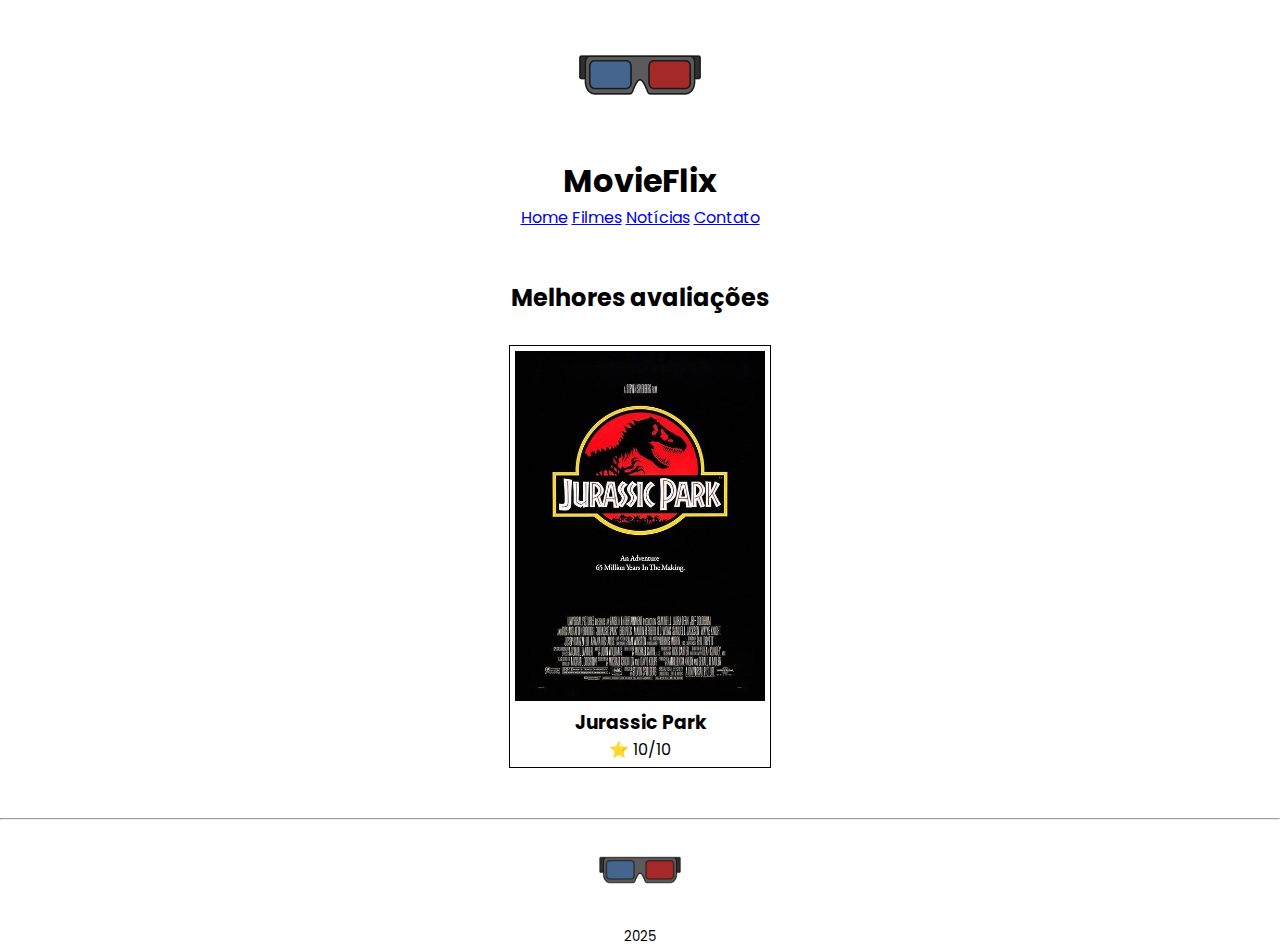
<file: index.html>
<!DOCTYPE html>
<html lang="pt-br">

<head>
    <meta charset="UTF-8">
    <meta name="viewport" content="width=device-width, initial-scale=1.0">
    <title>MovieFlix</title>
    <link rel="stylesheet" href="style.css">
</head>

<body>
    <header>
        <img src="img/logo.png" class="logo" height="150">
        <h1>MovieFlix</h1>
        <nav>
            <a href="index.html">Home</a>
            <a href="#">Filmes</a>
            <a href="#">Notícias</a>
            <a href="contato.html">Contato</a>
        </nav>
    </header>
    <h2>Melhores avaliações</h2>
    <div class="lista-filmes">
        <div class="card-filme">
            <img src="img/filme1.webp">
            <h3>Jurassic Park</h3>
            <span>⭐ 10/10</span>
        </div>

    </div>
    <footer class="rodape">
        <hr>
        <img src="img/logo.png">
        <small>
            2025
        </small>
    </footer>
</body>

</html>
</file>
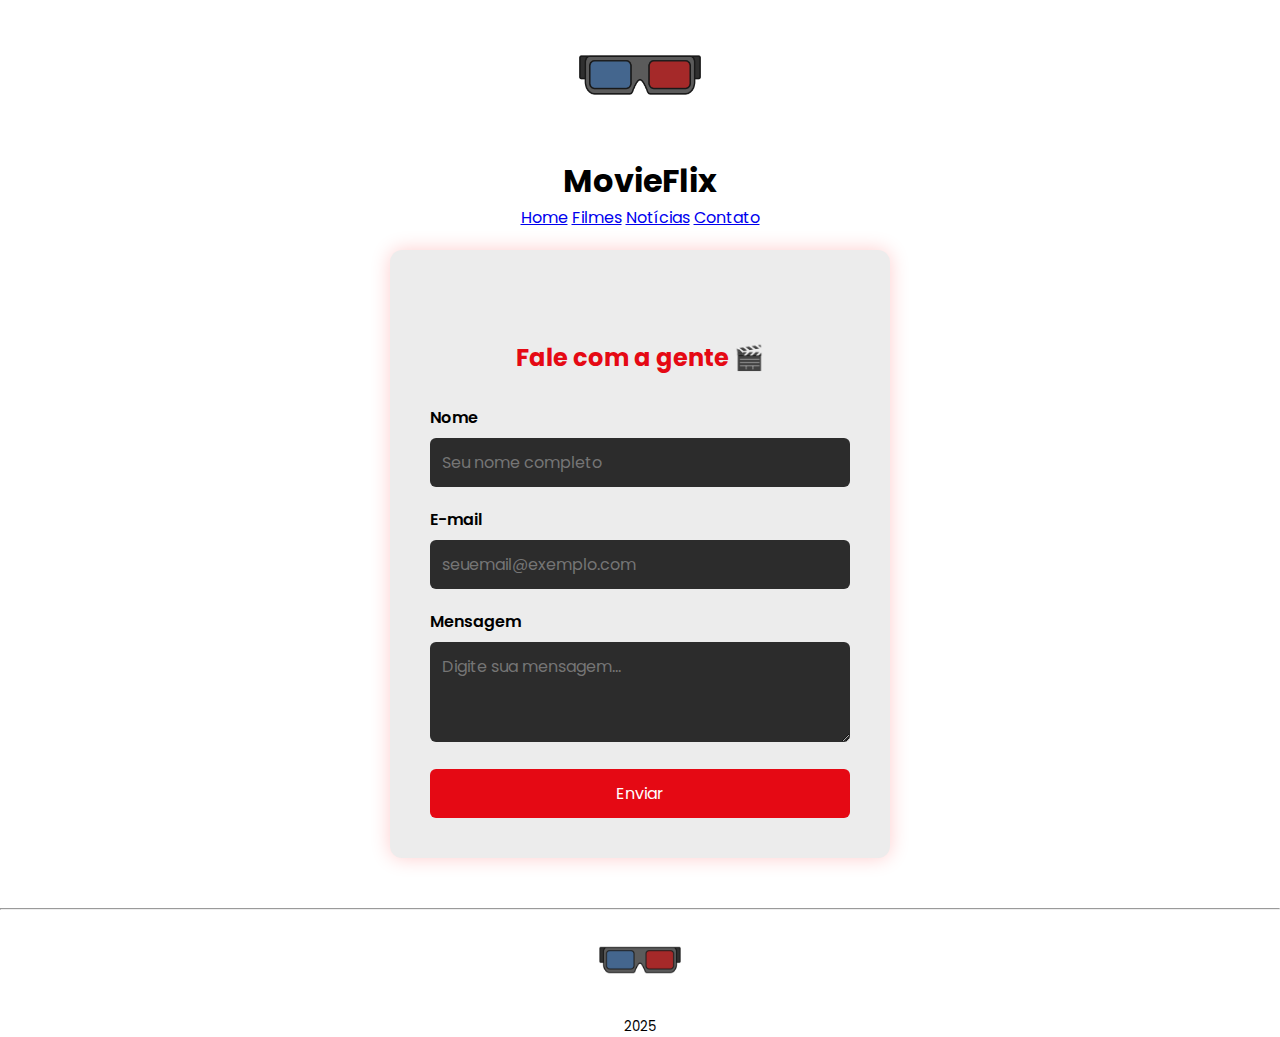
<file: contato.html>
<!DOCTYPE html>
<html lang="pt-br">

<head>
    <meta charset="UTF-8">
    <meta name="viewport" content="width=device-width, initial-scale=1.0">
    <title>MovieFlix</title>
    <link rel="stylesheet" href="style.css">
</head>

<body>
    <header>
        <img src="img/logo.png" class="logo" height="150">
        <h1>MovieFlix</h1>
        <nav>
            <a href="index.html">Home</a>
            <a href="#">Filmes</a>
            <a href="#">Notícias</a>
            <a href="contato.html">Contato</a>
        </nav>
    </header>
    <div class="form-container">
        <h2>Fale com a gente 🎬</h2>
        <form action="resposta.php" method="post">
            <label for="nome">Nome</label>
            <input type="text" id="nome" name="nome" placeholder="Seu nome completo" required>

            <label for="email">E-mail</label>
            <input type="email" id="email" name="email" placeholder="seuemail@exemplo.com" required>

            <label for="mensagem">Mensagem</label>
            <textarea id="mensagem" name="mensagem" placeholder="Digite sua mensagem..." required></textarea>

            <button type="submit">Enviar</button>
        </form>
    </div>
    <footer class="rodape">
        <hr>
        <img src="img/logo.png">
        <small>2025</small>
    </footer>
</body>

</html>
</file>
<file: style.css>
@import url('https://fonts.googleapis.com/css2?family=Poppins:ital,wght@0,100;0,200;0,300;0,400;0,500;0,600;0,700;0,800;0,900;1,100;1,200;1,300;1,400;1,500;1,600;1,700;1,800;1,900&display=swap');

* {
    margin: 0;
    padding: 0;
    box-sizing: border-box;
    font-family: 'Poppins';
}

header {
    text-align: center;
    margin-bottom: 10px;
}

.banner {
    height: 500px;
    width: 100%;
    object-fit: cover;
    margin-bottom: 30px;
}


.lista-filmes {
    display: flex;
    align-items: center;
    justify-content: center;
    gap: 50px;
    text-align: center;
    flex-wrap: wrap;
}



.card-filme {
    border: 1px solid;
    padding: 5px;
}

.lista-filmes img {
    width: 250px;
    height: 350px;
    object-fit: cover;
}

.lista-noticias {
    display: flex;
    align-items: center;
    justify-content: center;
    gap: 50px;
    text-align: center;
    flex-wrap: wrap;
    flex-direction: row;
}

.card-noticia {
    display: flex;
    width: 30%;
    align-items: center;
    justify-content: start;
    text-align: left;
    gap: 15px;
    border: 1px solid #ececec;
    box-shadow: 0 0 5px #ececec;
}

.card-noticia img {
    width: 250px;
}

footer {
    margin-top: 50px;
    text-align: center;
}

footer img {
    width: 100px;
}

footer small {
    display: block;
}

h2 {
    text-align: center;
    margin-top: 50px;
    margin-bottom: 30px;
}

.form-container {
    background-color: #ececec;
    padding: 40px;
    border-radius: 12px;
    box-shadow: 0 0 20px rgba(255, 0, 0, 0.2);
    width: 100%;
    max-width: 500px;
    margin:20px auto;
}

.form-container h2 {
    text-align: center;
    color: #e50914;
    margin-bottom: 30px;
}

label {
    display: block;
    margin-bottom: 8px;
    font-weight: 600;
}

input[type="text"],
input[type="email"],
textarea {
    width: 100%;
    padding: 12px;
    border: none;
    border-radius: 6px;
    margin-bottom: 20px;
    background-color: #2c2c2c;
    color: #ffffff;
    font-size: 16px;
}

textarea {
    resize: vertical;
    min-height: 100px;
}

button {
    background-color: #e50914;
    color: #ffffff;
    border: none;
    padding: 12px 20px;
    font-size: 16px;
    border-radius: 6px;
    cursor: pointer;
    width: 100%;
    transition: background 0.3s ease;
}

button:hover {
    background-color: #bf0811;
}

@media (max-width: 600px) {
    .form-container {
        padding: 30px 20px;
    }
}

.container{
    width: 900px;
    margin: 0 auto;
    display: flex;
    flex-wrap: wrap;
    justify-content: center;
}

.container h2{
    width: 100%;
}

.container img{
    width: 300px;
    margin: 10px 300px;
}

.container p{
    margin: 0 50px;
}
</file>
